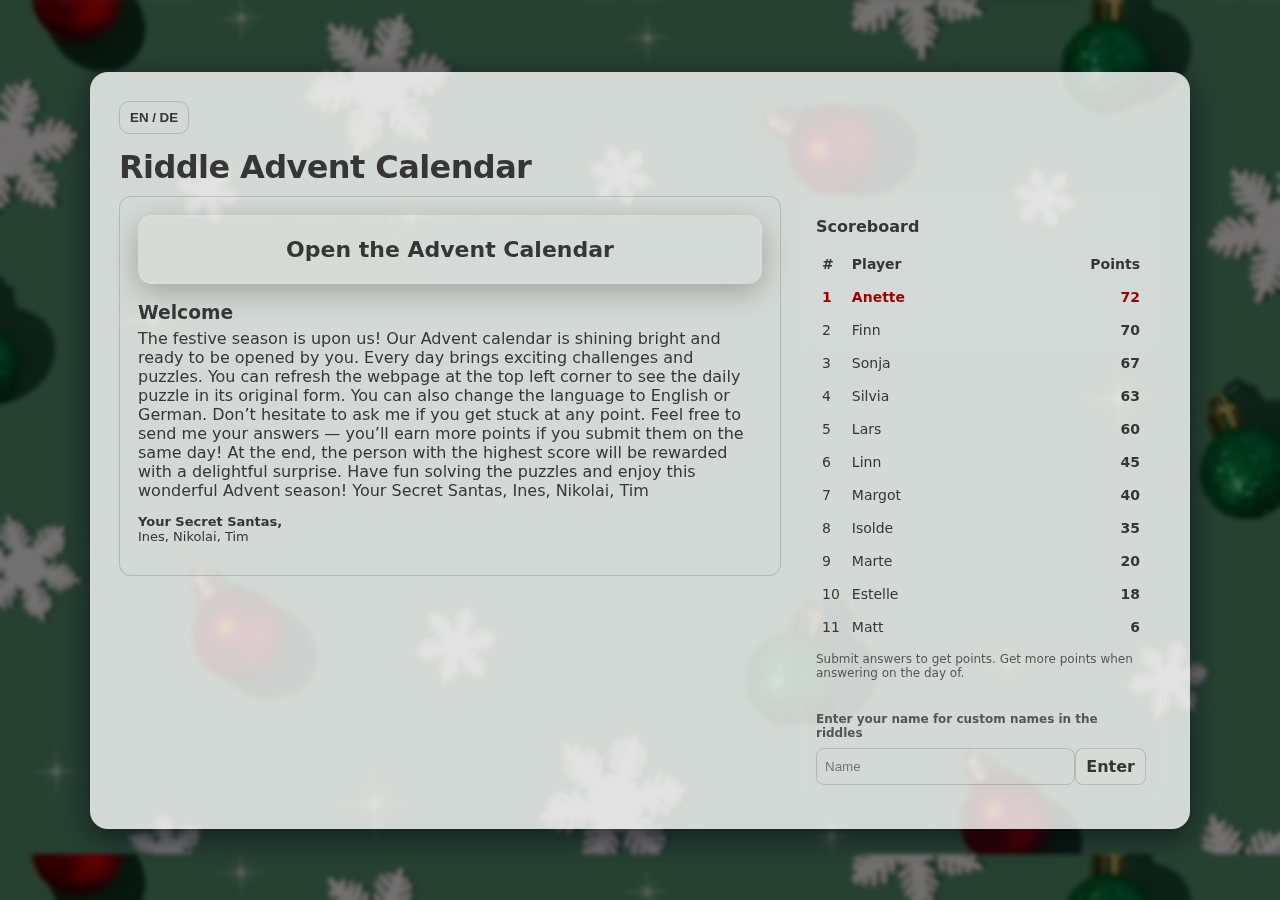
<file: index.html>
<!doctype html>
<html lang="en">

<head>
  <meta charset="utf-8" />
  <meta name="viewport" content="width=device-width,initial-scale=1" />
  <title>Riddle Advent Calendar — Front Page</title>
  <style>
    :root {
      --bg1: #0f1724;
      --bg2: #1b2a4a;
      --accent: #9e0000;
      --accent-2: #ff6b6b;
      --card: #ffffffcc;
      --glass: rgba(255, 255, 255, 0.06);
      --border: rgba(82, 82, 82, 0.24);
      --text: #363636;
      --shadow: 0 8px 30px rgba(2, 6, 23, 0.6);
      --font-sans: system-ui, -apple-system, "Segoe UI", Roboto, "Helvetica Neue", Arial;
    }

    /* Page layout */
    * {
      box-sizing: border-box
    }

    html,
    body {
      height: 100%
    }

    body {
      position: relative;
      margin: 0;
      font-family: var(--font-sans);
      background-image: url('./images/frontPageBackground.jpg');
      backdrop-filter: blur(2px);
      background-size: 100% auto;
      color: var(--text);
      -webkit-font-smoothing: antialiased;
      -moz-osx-font-smoothing: grayscale;
      display: flex;
      align-items: center;
      justify-content: center;
      padding: 32px;
    }

    body::before {
      content: "";
      position: fixed;
      inset: 0;
      background: rgba(0, 0, 0, 0.55);
      z-index: -1;
      pointer-events: none;
    }

    /* Center card */
    .card {
      width: 100%;
      max-width: 1100px;
      background-color: rgba(255, 255, 255, 0.8);
      border-radius: 18px;
      padding: 28px;
      box-shadow: var(--shadow);
      position: relative;
      overflow: hidden;
      border: 1px solid rgba(255, 255, 255, 0.04);

    }

    .header {
      display: flex;
      gap: 16px;
      align-items: center;
      justify-content: space-between;
      position: relative;
      z-index: 2;
    }

    .left-controls {
      display: flex;
      gap: 12px;
      align-items: center;
    }

    .lang-toggle {
      background: transparent;
      color: var(--text);
      border: 1px solid var(--border);
      padding: 8px 10px;
      border-radius: 10px;
      cursor: pointer;
      font-weight: 600;
    }

    .title {
      margin-top: 14px;
      margin-bottom: 10px;
      z-index: 2;
    }

    h1 {
      margin: 0;
      font-size: clamp(20px, 3.8vw, 32px);
      letter-spacing: -0.6px;
      color: var(--text);
    }

    p.lead {
      margin: 8px 0 18px 0;
      color: #f3f6ff;
      opacity: 0.92;
      line-height: 1.45;
      max-width: 72ch;
    }

    .main-grid {
      display: grid;
      grid-template-columns: 1fr 360px;
      gap: 20px;
      align-items: start;
    }

    /* big button */
    .big-action {
      display: flex;
      align-items: center;
      justify-content: center;
      gap: 16px;
      font-weight: 800;
      font-size: clamp(18px, 2.6vw, 22px);
      padding: 20px;
      border-radius: 14px;
      background: linear-gradient(90deg, rgba(255, 255, 255, 0.06), rgba(255, 255, 255, 0.02));
      border: 2px solid rgba(255, 255, 255, 0.06);
      box-shadow: 0 8px 30px rgba(0, 0, 0, 0.25);
      color: var(--text);
      text-decoration: none;
      transition: transform .14s ease, box-shadow .14s ease;
    }

    .big-action:hover {
      transform: translateY(-2px);
      box-shadow: 0 20px 50px rgba(0, 0, 0, 0.35);
    }

    .big-action .btn-inner {
      display: flex;
      gap: 12px;
      align-items: center;
    }

    /* left column content */
    .story {
      padding: 18px;
      border-radius: 12px;
      background: linear-gradient(180deg, rgba(255, 255, 255, 0.02), rgba(255, 255, 255, 0.01));
      border: 1px solid var(--border);
    }

    .credits {
      margin-top: 14px;
      font-size: 13px;
      color: var(--text);
    }

    /* scoreboard on right */
    .scoreboard {
      background: linear-gradient(180deg, rgba(255, 255, 255, 0.02), rgba(255, 255, 255, 0.01));
      border-radius: 12px;
      padding: 14px;
      border: 1px solid rgba(255, 255, 255, 0.03);
    }

    .scoreboard h3 {
      margin: 6px 0 12px 0;
      font-size: 16px;
      color: var(--text);
    }

    table.scores {
      width: 100%;
      border-collapse: collapse;
      font-size: 14px;
    }

    table.scores th,
    table.scores td {
      text-align: left;
      padding: 8px 6px;
      border-bottom: 1px dashed rgba(255, 255, 255, 0.03);
      color: var(--text);
    }

    table.scores tbody tr:first-child td {
      font-weight: 700;
      color: var(--accent)
    }

    .controls {
      margin-top: 12px;
      display: flex;
      gap: 8px;
      flex-direction: column;
    }

    input[type="text"],
    input[type="number"] {
      padding: 8px;
      border-radius: 8px;
      border: 1px solid var(--border);
      background: transparent;
      color: var(--text);
      outline: none;
      width: 100%;
    }

    .form-row {
      display: flex;
      gap: 8px;
      margin-top: 8px;
    }

    .small-btn {
      background: var(--glass);
      padding: 8px 10px;
      border-radius: 8px;
      border: 1px solid var(--border);
      color: var(--text);
      cursor: pointer;
      font-weight: 700;
    }

    .small-btn.conf {
      background: rgba(122, 255, 107, 0.15);
      color: #b6ffb3;
      border-color: rgba(122, 255, 107, 0.3)
    }

    /* responsive */
    @media (max-width:920px) {
      .main-grid {
        grid-template-columns: 1fr;
      }

      .scoreboard {
        order: 2;
        margin-top: 10px;
      }

      .big-action {
        width: 100%;
        justify-content: center
      }
    }
  </style>
</head>

<body>
  <div class="card">
    <div class="header">
      <div class="left-controls">
        <button class="lang-toggle" id="langToggle" title="Switch language / Sprache wechseln">EN /
          DE</button>
      </div>
    </div>

    <div class="title" style="z-index:1000">
      <h1 id="pageTitle">Riddle Advent Calendar</h1>
    </div>

    <div class="main-grid">
      <section class="story">
        <a class="big-action" id="openCalendar" href="julekalender.html" role="button">
          Open the Advent Calendar
        </a>

        <div style="margin-top:18px;">
          <h3 id="whoTitle" style="margin:0 0 6px 0;">Welcome</h3>
          <div id="storyText">
            <!-- bilingual copy inserted by JS -->
          </div>

          <p class="credits" style="margin-top:14px">
            <strong data-i18n="greeting">Eure Wichtel / Your Secret Santas</strong><br />
            Ines, Nikolai, Tim
          </p>
        </div>
      </section>

      <div class="scoreboard">
        <h3 id="scoreTitle">Scoreboard</h3>

        <table class="scores">
          <thead>
            <tr>
              <th>#</th>
              <th>Player</th>
              <th style="text-align:right">Points</th>
            </tr>
          </thead>
          <tbody id="scoreBody">
          </tbody>
        </table>
        <p id="scoreDesc" style="margin-top:8px; font-size:12px; opacity:0.8">
          Submit answers to get points. Get more points when answering on the day of.
        </p>

        <div class="controls" style="margin-top:32px;">
          <label style="font-size:12px;opacity:0.8;font-weight:700;">Enter your name for custom names in the
            riddles</label>
          <div style="display: flex; width: 100%;">
            <input type="text" id="playerName" placeholder="Name" />
            <div class="small-btn" id="nameEnter">Enter</div>

          </div>
        </div>


      </div>
    </div>

  </div>
  <script src="./scores.js"></script>
  <script>
    // bilingual texts (exact texts from user)
    const texts = {
      DE: {
        title: "Rätsel Adventskalender",
        intro: `Es ist wieder soweit – die Weihnachtszeit steht vor der Tür! Unser Adventskalender erstrahlt in voller Pracht und wartet darauf, von euch geöffnet zu werden.
Jeden Tag erwarten euch spannende Aufgaben und Rätsel. Oben links könnt ihr die Webseite neu laden, um das Tagesrätsel in seiner originalen Form zu sehen. Du kannst den Adventskalender auch in Englisch haben.
Habt keine Scheu, mich zu fragen, falls ihr einmal nicht weiterkommt. Schickt mir eure Antworten gerne zu – wer die Aufgaben am selben Tag einsendet, erhält sogar mehr Punkte!
Am Ende wird die Person mit den meisten Punkten mit einer freudigen Überraschung belohnt. Viel Spaß beim Rätseln und eine wundervolle Adventszeit!

Eure Wichtel Ines, Nikolai, Tim`,
        openBtn: "Adventskalender öffnen",
        reload: "Neu laden",
        greeting: "Eure Wichtel"
      },
      EN: {
        title: "Riddle Advent Calendar",
        intro: `The festive season is upon us! Our Advent calendar is shining bright and ready to be opened by you.
Every day brings exciting challenges and puzzles. You can refresh the webpage at the top left corner to see the daily puzzle in its original form. You can also change the language to English or German.
Don’t hesitate to ask me if you get stuck at any point. Feel free to send me your answers — you’ll earn more points if you submit them on the same day!
At the end, the person with the highest score will be rewarded with a delightful surprise. Have fun solving the puzzles and enjoy this wonderful Advent season!

Your Secret Santas, Ines, Nikolai, Tim`,
        openBtn: "Open the Advent Calendar",
        reload: "Reload",
        greeting: "Your Secret Santas"
      }
    };

    // initial language
    let currentlang = localStorage.getItem('kalanderlangstatus') ?? 'EN'
    localStorage.setItem('kalanderlangstatus', currentlang)

    const toggleLang = () => {
      if (currentlang == "EN") {
        currentlang = "DE"
      } else {
        currentlang = "EN"
      }
      localStorage.setItem('kalanderlangstatus', currentlang)
    }

    const pageTitle = document.getElementById('pageTitle');
    const openCalendar = document.getElementById('openCalendar');
    const langToggle = document.getElementById('langToggle');
    const storyText = document.getElementById('storyText');
    const greetingEl = document.querySelector('[data-i18n="greeting"]');



    const applyLang = () => {
      const t = texts[currentlang];
      pageTitle.textContent = t.title;
      openCalendar.textContent = t.openBtn;
      greetingEl.textContent = t.greeting + ',';
      storyText.textContent = t.intro;
    }
    applyLang();

    langToggle.addEventListener('click', () => {
      toggleLang();
      applyLang();
    });


    const scoreKey = 'advent_scoreboard_v1';

    const renderScores = () => {
      const list = scores;
      list.sort((a, b) => b.points - a.points);
      const tbody = document.getElementById('scoreBody');
      tbody.innerHTML = '';
      if (list.length === 0) {
        tbody.innerHTML = '<tr><td colspan="3" style="opacity:0.75">No scores yet</td></tr>';
        return;
      }
      list.forEach((row, i) => {
        const tr = document.createElement('tr');
        tr.innerHTML = `<td style="width:28px">${i + 1}</td>
                      <td>${row.name}</td>
                      <td style="text-align:right; font-weight:700">${row.points}</td>`;
        tbody.appendChild(tr);
      });
    }

    renderScores();

    openCalendar.addEventListener('keydown', (e) => {
      if (e.key === 'Enter' || e.key === ' ') { openCalendar.click(); e.preventDefault(); }
    });

    
    const nameInput = document.getElementById('playerName')
    const enterDiv = document.getElementById('nameEnter')
    const collectName = () => {
      if (nameInput.value) {
        localStorage.setItem('playerName', nameInput.value);
      }
    }

    enterDiv.addEventListener('click', collectName)
  </script>
</body>

</html>
</file>
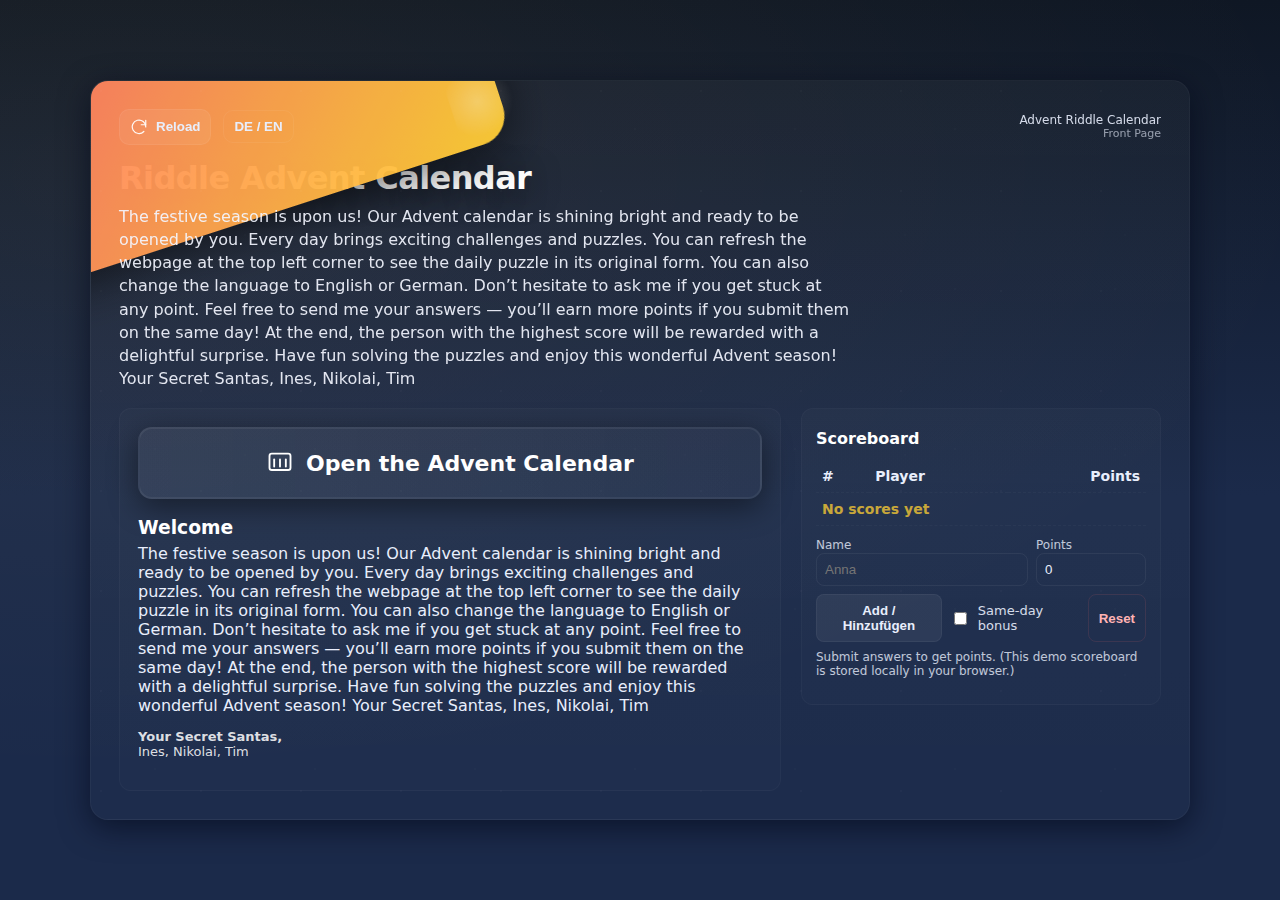
<file: Frontpage.html>
<!doctype html>
<html lang="en">
<head>
<meta charset="utf-8" />
<meta name="viewport" content="width=device-width,initial-scale=1" />
<title>Riddle Advent Calendar — Front Page</title>
<style>
  :root{
    --bg1:#0f1724;
    --bg2:#1b2a4a;
    --accent:#ffcf33;
    --accent-2:#ff6b6b;
    --card:#ffffffcc;
    --glass: rgba(255,255,255,0.06);
    --glass-2: rgba(255,255,255,0.04);
    --muted: #e8eefc;
    --shadow: 0 8px 30px rgba(2,6,23,0.6);
    --font-sans: system-ui, -apple-system, "Segoe UI", Roboto, "Helvetica Neue", Arial;
  }

  /* Page layout */
  *{box-sizing:border-box}
  html,body{height:100%}
  body{
    margin:0;
    font-family:var(--font-sans);
    background: radial-gradient(1200px 600px at 10% 20%, rgba(255,223,120,0.06), transparent),
                linear-gradient(180deg,var(--bg1), var(--bg2) 55%);
    color:var(--muted);
    -webkit-font-smoothing:antialiased;
    -moz-osx-font-smoothing:grayscale;
    display:flex;
    align-items:center;
    justify-content:center;
    padding:32px;
  }

  /* Center card */
  .card{
    width:100%;
    max-width:1100px;
    background: linear-gradient(180deg, rgba(255,255,255,0.03), rgba(255,255,255,0.01));
    border-radius:18px;
    padding:28px;
    box-shadow:var(--shadow);
    position:relative;
    overflow:hidden;
    border:1px solid rgba(255,255,255,0.04);
  }

  /* festive ribbon */
  .ribbon{
    position:absolute;
    left:-120px;
    top:-80px;
    width:520px;
    height:220px;
    background: linear-gradient(135deg,var(--accent-2), var(--accent));
    transform:rotate(-18deg);
    border-radius:30px;
    filter:drop-shadow(0 8px 24px rgba(0,0,0,0.6));
    opacity:0.95;
  }
  .ribbon::after{
    content:"";
    position:absolute;
    right:-40px;
    bottom:-20px;
    width:90px;height:90px;
    background:radial-gradient(circle at 30% 30%, rgba(255,255,255,0.25), transparent 40%);
    border-radius:12px;
  }

  .header{
    display:flex;
    gap:16px;
    align-items:center;
    justify-content:space-between;
    position:relative;
    z-index:2;
  }

  .left-controls{
    display:flex;
    gap:12px;
    align-items:center;
  }

  .reload-btn{
    background:var(--glass);
    border:1px solid rgba(255,255,255,0.06);
    color:var(--muted);
    padding:8px 10px;
    border-radius:10px;
    cursor:pointer;
    display:inline-flex;
    gap:8px;
    align-items:center;
    font-weight:600;
  }
  .reload-btn svg{width:18px;height:18px; display:block; opacity:0.95}

  .lang-toggle{
    background:transparent;
    color:var(--muted);
    border:1px solid rgba(255,255,255,0.06);
    padding:8px 10px;
    border-radius:10px;
    cursor:pointer;
    font-weight:600;
  }

  .title{
    margin-top:14px;
    margin-bottom:10px;
    z-index:2;
  }
  h1{
    margin:0;
    font-size: clamp(20px, 3.8vw, 32px);
    letter-spacing: -0.6px;
    color: white;
    text-shadow: 0 6px 30px rgba(0,0,0,0.6);
  }
  p.lead{
    margin:8px 0 18px 0;
    color: #f3f6ff;
    opacity:0.92;
    line-height:1.45;
    max-width:72ch;
  }

  .main-grid{
    display:grid;
    grid-template-columns: 1fr 360px;
    gap:20px;
    align-items:start;
  }

  /* big button */
  .big-action{
    display:flex;
    align-items:center;
    justify-content:center;
    gap:16px;
    font-weight:800;
    font-size: clamp(18px, 2.6vw, 22px);
    padding:20px;
    border-radius:14px;
    background:linear-gradient(90deg, rgba(255,255,255,0.06), rgba(255,255,255,0.02));
    border: 2px solid rgba(255,255,255,0.06);
    box-shadow: 0 8px 30px rgba(0,0,0,0.45);
    color:white;
    text-decoration:none;
    transition: transform .14s ease, box-shadow .14s ease;
  }
  .big-action:hover{ transform: translateY(-6px); box-shadow:0 20px 50px rgba(0,0,0,0.55); }

  .big-action .btn-inner{
    display:flex; gap:12px; align-items:center;
  }

  /* left column content */
  .story{
    padding:18px;
    border-radius:12px;
    background: linear-gradient(180deg, rgba(255,255,255,0.02), rgba(255,255,255,0.01));
    border:1px solid rgba(255,255,255,0.03);
  }

  .credits{
    margin-top:14px;
    font-size:13px;
    color:rgba(255,255,255,0.86);
  }

  /* scoreboard on right */
  .scoreboard{
    background: linear-gradient(180deg, rgba(255,255,255,0.02), rgba(255,255,255,0.01));
    border-radius:12px;
    padding:14px;
    border:1px solid rgba(255,255,255,0.03);
  }
  .scoreboard h3{ margin:6px 0 12px 0; font-size:16px; color:white }
  table.scores{
    width:100%;
    border-collapse:collapse;
    font-size:14px;
  }
  table.scores th, table.scores td{
    text-align:left;
    padding:8px 6px;
    border-bottom:1px dashed rgba(255,255,255,0.03);
    color:var(--muted);
  }
  table.scores tbody tr:first-child td{ font-weight:700; color:var(--accent) }
  .controls{
    margin-top:12px;
    display:flex;
    gap:8px;
    align-items:center;
  }
  input[type="text"], input[type="number"]{
    padding:8px;
    border-radius:8px;
    border:1px solid rgba(255,255,255,0.06);
    background:transparent;
    color:var(--muted);
    outline:none;
    width:100%;
  }
  .form-row{
    display:flex;
    gap:8px;
    margin-top:8px;
  }
  .small-btn{
    background:var(--glass);
    padding:8px 10px;
    border-radius:8px;
    border:1px solid rgba(255,255,255,0.05);
    color:var(--muted);
    cursor:pointer;
    font-weight:700;
  }
  .small-btn.warn{ background:transparent; color:#ffb3b3; border-color:rgba(255,107,107,0.12) }

  /* snow (decorative) */
  .snow{
    pointer-events:none;
    position:absolute;
    inset:0;
    z-index:0;
    background-image: radial-gradient(circle at 10% 10%, rgba(255,255,255,0.03) 0 1px, transparent 1px),
                      radial-gradient(circle at 40% 30%, rgba(255,255,255,0.02) 0 1px, transparent 1px),
                      radial-gradient(circle at 70% 70%, rgba(255,255,255,0.015) 0 1px, transparent 1px);
    background-size: 100px 100px, 160px 160px, 220px 220px;
    opacity:0.8;
    transform: translateZ(0);
  }

  /* responsive */
  @media (max-width:920px){
    .main-grid{ grid-template-columns:1fr; }
    .scoreboard{ order:2; margin-top:10px; }
    .big-action{ width:100%; justify-content:center }
  }
</style>
</head>
<body>
  <div class="card" role="main" aria-labelledby="pageTitle">
    <div class="ribbon" aria-hidden="true"></div>

    <div class="header">
      <div class="left-controls">
        <button class="reload-btn" id="reloadBtn" title="Reload / Seite neu laden / Aktualisieren">
          <svg viewBox="0 0 24 24" fill="none" aria-hidden="true">
            <path d="M21 12a9 9 0 1 0-2.54 6.01" stroke="white" stroke-width="1.6" stroke-linecap="round" stroke-linejoin="round"/>
            <path d="M21 3v6h-6" stroke="white" stroke-width="1.6" stroke-linecap="round" stroke-linejoin="round"/>
          </svg>
          <span data-i18n="reload">Reload</span>
        </button>
        <button class="lang-toggle" id="langToggle" aria-pressed="false" title="Switch language / Sprache wechseln">DE / EN</button>
      </div>

      <div style="text-align:right; z-index:2;">
        <div style="font-size:12px; opacity:0.9">Advent Riddle Calendar</div>
        <div style="font-size:11px; opacity:0.6">Front Page</div>
      </div>
    </div>

    <div class="title" style="z-index:2">
      <h1 id="pageTitle">Riddle Advent Calendar</h1>
      <p class="lead" id="introText">
        The festive season is upon us! Our Advent calendar is shining bright and ready to be opened by you.
        Every day brings exciting challenges and puzzles. You can refresh the webpage at the top left corner to see the daily puzzle in its original form.
        You can also change the language to English or German.
        Don’t hesitate to ask me if you get stuck at any point. Feel free to send me your answers — you’ll earn more points if you submit them on the same day!
        At the end, the person with the highest score will be rewarded with a delightful surprise. Have fun solving the puzzles and enjoy this wonderful Advent season!
        Your Secret Santas, Ines, Nikolai, Tim
      </p>
    </div>

    <div class="main-grid" role="region" aria-label="Main content">
      <section class="story" aria-labelledby="whoTitle">
        <a class="big-action" id="openCalendar" href="calendar.html" role="button" aria-label="Open Advent Calendar">
          <span class="btn-inner">
            <svg width="28" height="28" viewBox="0 0 24 24" fill="none" aria-hidden="true">
              <rect x="3" y="4" width="18" height="14" rx="2" stroke="white" stroke-width="1.6" />
              <path d="M7 9v6" stroke="white" stroke-width="1.6" stroke-linecap="round"/>
              <path d="M12 9v6" stroke="white" stroke-width="1.6" stroke-linecap="round"/>
              <path d="M17 9v6" stroke="white" stroke-width="1.6" stroke-linecap="round"/>
            </svg>
            Open the Advent Calendar
          </span>
        </a>

        <div style="margin-top:18px;">
          <h3 id="whoTitle" style="margin:0 0 6px 0; color:#fff">Welcome</h3>
          <div id="storyText">
            <!-- bilingual copy inserted by JS -->
          </div>

          <p class="credits" style="margin-top:14px">
            <strong data-i18n="greeting">Eure Wichtel / Your Secret Santas</strong><br />
            Ines, Nikolai, Tim
          </p>
        </div>
      </section>

      <aside class="scoreboard" aria-labelledby="scoreTitle">
        <h3 id="scoreTitle">Scoreboard</h3>

        <table class="scores" aria-describedby="scoreDesc">
          <thead>
            <tr><th>#</th><th>Player</th><th style="text-align:right">Points</th></tr>
          </thead>
          <tbody id="scoreBody">
            <!-- rows populated by JS -->
          </tbody>
        </table>

        <div class="controls" style="margin-top:8px;">
          <div style="flex:1">
            <label style="font-size:12px;opacity:0.8">Name</label>
            <input type="text" id="playerName" placeholder="Anna" aria-label="Player name" />
          </div>
          <div style="width:110px">
            <label style="font-size:12px;opacity:0.8">Points</label>
            <input type="number" id="playerPoints" value="0" min="0" aria-label="Points" />
          </div>
        </div>

        <div class="form-row">
          <button class="small-btn" id="addScoreBtn">Add / Hinzufügen</button>
          <label style="display:inline-flex; gap:8px; align-items:center; font-size:13px;">
            <input type="checkbox" id="sameDayBonus" aria-label="Same day bonus" /> <span style="opacity:0.9">Same-day bonus</span>
          </label>
          <button class="small-btn warn" id="resetBtn" title="Reset scoreboard">Reset</button>
        </div>

        <p id="scoreDesc" style="margin-top:8px; font-size:12px; opacity:0.8">
          Submit answers to get points. (This demo scoreboard is stored locally in your browser.)
        </p>
      </aside>
    </div>

    <div class="snow" aria-hidden="true"></div>
  </div>

<script>
  // bilingual texts (exact texts from user)
  const texts = {
    de: {
      title: "Rätsel Adventskalender",
      intro: `Es ist wieder soweit – die Weihnachtszeit steht vor der Tür! Unser Adventskalender erstrahlt in voller Pracht und wartet darauf, von euch geöffnet zu werden.
Jeden Tag erwarten euch spannende Aufgaben und Rätsel. Oben links könnt ihr die Webseite neu laden, um das Tagesrätsel in seiner originalen Form zu sehen. Du kannst den Adventskalender auch in Englisch haben.
Habt keine Scheu, mich zu fragen, falls ihr einmal nicht weiterkommt. Schickt mir eure Antworten gerne zu – wer die Aufgaben am selben Tag einsendet, erhält sogar mehr Punkte!
Am Ende wird die Person mit den meisten Punkten mit einer freudigen Überraschung belohnt. Viel Spaß beim Rätseln und eine wundervolle Adventszeit!

Eure Wichtel Ines, Nikolai, Tim`,
      openBtn: "Adventskalender öffnen",
      reload: "Neu laden",
      greeting: "Eure Wichtel"
    },
    en: {
      title: "Riddle Advent Calendar",
      intro: `The festive season is upon us! Our Advent calendar is shining bright and ready to be opened by you.
Every day brings exciting challenges and puzzles. You can refresh the webpage at the top left corner to see the daily puzzle in its original form. You can also change the language to English or German.
Don’t hesitate to ask me if you get stuck at any point. Feel free to send me your answers — you’ll earn more points if you submit them on the same day!
At the end, the person with the highest score will be rewarded with a delightful surprise. Have fun solving the puzzles and enjoy this wonderful Advent season!

Your Secret Santas, Ines, Nikolai, Tim`,
      openBtn: "Open the Advent Calendar",
      reload: "Reload",
      greeting: "Your Secret Santas"
    }
  };

  // initial language
  let lang = localStorage.getItem('advent_lang') || 'en';
  const pageTitle = document.getElementById('pageTitle');
  const introText = document.getElementById('introText');
  const openCalendar = document.getElementById('openCalendar');
  const langToggle = document.getElementById('langToggle');
  const reloadBtn = document.getElementById('reloadBtn');
  const storyText = document.getElementById('storyText');
  const greetingEl = document.querySelector('[data-i18n="greeting"]');

  function applyLang(){
    const t = texts[lang];
    pageTitle.textContent = t.title;
    introText.textContent = t.intro;
    openCalendar.innerHTML = `<span class="btn-inner"><svg width="28" height="28" viewBox="0 0 24 24" fill="none" aria-hidden="true"><rect x="3" y="4" width="18" height="14" rx="2" stroke="white" stroke-width="1.6" /><path d="M7 9v6" stroke="white" stroke-width="1.6" stroke-linecap="round"/><path d="M12 9v6" stroke="white" stroke-width="1.6" stroke-linecap="round"/><path d="M17 9v6" stroke="white" stroke-width="1.6" stroke-linecap="round"/></svg> ${t.openBtn}</span>`;
    reloadBtn.querySelector('span').textContent = t.reload;
    greetingEl.textContent = t.greeting + ',';
    langToggle.setAttribute('aria-pressed', lang === 'de' ? 'true' : 'false');
    // story area gets same as intro for convenience
    storyText.textContent = t.intro;
    localStorage.setItem('advent_lang', lang);
  }
  applyLang();

  langToggle.addEventListener('click', () => {
    lang = (lang === 'en') ? 'de' : 'en';
    applyLang();
  });

  reloadBtn.addEventListener('click', () => {
    // reload the page (user asked for this behavior in the text)
    location.reload();
  });

  // Scoreboard data + UI
  const scoreKey = 'advent_scoreboard_v1';
  function loadScores(){
    try{
      const raw = localStorage.getItem(scoreKey);
      return raw ? JSON.parse(raw) : [];
    }catch(e){
      return [];
    }
  }
  function saveScores(list){
    localStorage.setItem(scoreKey, JSON.stringify(list));
  }

  function renderScores(){
    const list = loadScores();
    // sort descending by points
    list.sort((a,b) => b.points - a.points);
    const tbody = document.getElementById('scoreBody');
    tbody.innerHTML = '';
    if(list.length === 0){
      tbody.innerHTML = '<tr><td colspan="3" style="opacity:0.75">No scores yet</td></tr>';
      return;
    }
    list.forEach((row,i) => {
      const tr = document.createElement('tr');
      tr.innerHTML = `<td style="width:28px">${i+1}</td>
                      <td>${escapeHtml(row.name)}</td>
                      <td style="text-align:right; font-weight:700">${row.points}</td>`;
      tbody.appendChild(tr);
    });
  }

  // small helper to avoid naive injection
  function escapeHtml(s){ return String(s).replace(/[&<>"']/g, function(m){ return {'&':'&amp;','<':'&lt;','>':'&gt;','"':'&quot;',"'":'&#39;'}[m]; }); }

  document.getElementById('addScoreBtn').addEventListener('click', () => {
    const name = document.getElementById('playerName').value.trim();
    let points = Number(document.getElementById('playerPoints').value) || 0;
    const sameDay = document.getElementById('sameDayBonus').checked;
    if(!name){
      alert(lang === 'de' ? 'Bitte Name eingeben.' : 'Please enter a name.');
      return;
    }
    if(sameDay){
      // same-day bonus: add 2 points (you may change this number)
      points += 2;
    }
    const list = loadScores();
    // if player exists, add to their points, else create
    const idx = list.findIndex(r => r.name.toLowerCase() === name.toLowerCase());
    if(idx >= 0){
      list[idx].points = Number(list[idx].points) + points;
    }else{
      list.push({ name: name, points: Number(points) });
    }
    saveScores(list);
    renderScores();
    // clear inputs partially
    document.getElementById('playerName').value = '';
    document.getElementById('playerPoints').value = '0';
    document.getElementById('sameDayBonus').checked = false;
  });

  document.getElementById('resetBtn').addEventListener('click', () => {
    if(confirm(lang === 'de' ? 'Scoreboard wirklich zurücksetzen?' : 'Really reset the scoreboard?')){
      localStorage.removeItem(scoreKey);
      renderScores();
    }
  });

  // init
  renderScores();

  // Accessibility: open calendar with Enter on big-action
  openCalendar.addEventListener('keydown', (e) => {
    if(e.key === 'Enter' || e.key === ' '){ openCalendar.click(); e.preventDefault(); }
  });

  // optional: link to real calendar page is calendar.html — update href if needed
</script>
</body>
</html>
</file>
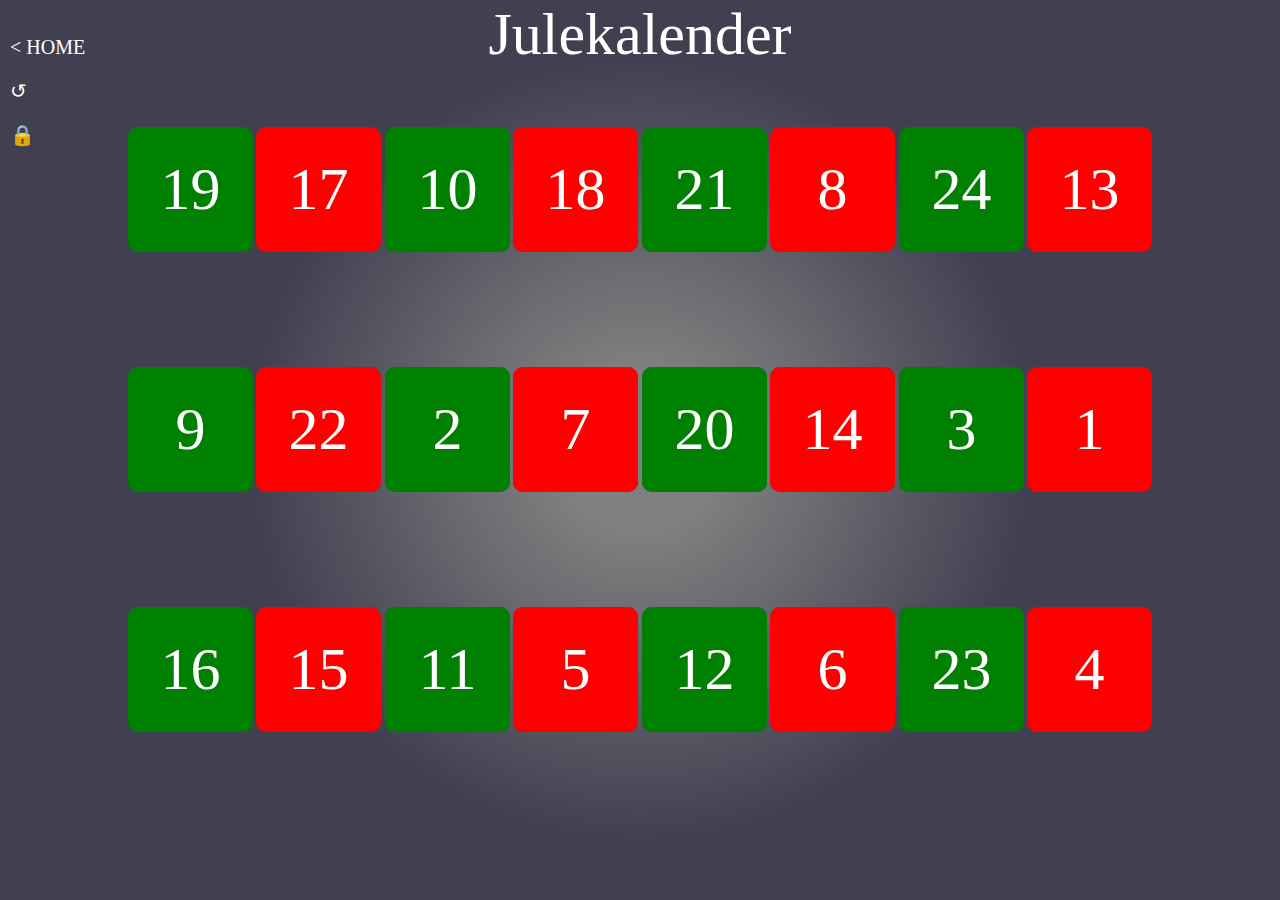
<file: julekalender.html>
<!DOCTYPE html>
<html lang="en">
<head>
    <meta charset="UTF-8">
    <meta http-equiv="X-UA-Compatible" content="IE=edge">
    <meta name="viewport" content="width=device-width, initial-scale=1.0">
    <link rel="stylesheet" href="./modal.css">
    <link rel="stylesheet" href="./julekalander.css">
    <link rel="stylesheet" href="./riddles.css">

    <script src="./julekalender.js"></script>
    
    <title>Julekalender</title>
</head>
<body onload="startup()"> 
    <script src="./utils.js"></script>
    <!-- <script src="./riddlesCode.js"></script> -->
    <script src="./InesRiddles.js"></script>
    
    <div id="mainTitle">Julekalender</div>
    <div class="settings-cont">
        <a href="./index.html">< HOME</a>
        <div id="clear" onclick="clearAdvents()">↺</div>
        <div id="unlock" onclick="unlock()"></div>
        <!-- <div id="lang" onclick="toggleLang()">EN/DE</div> -->
    </div>
    <div id="calender"></div>
    
</body>
</html>
</file>
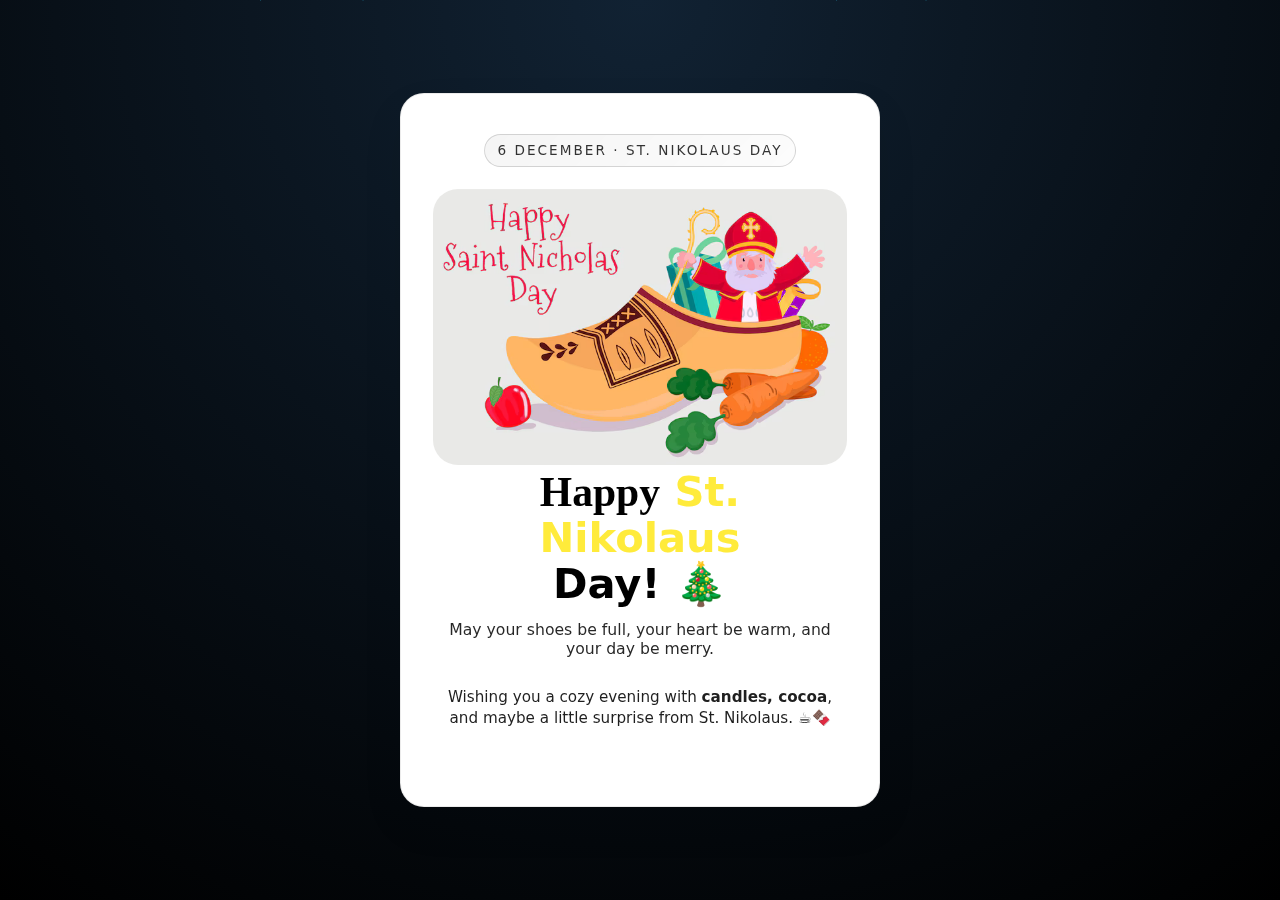
<file: st-nikolaus.html>
<!DOCTYPE html>
<html lang="en">
<head>
  <meta charset="UTF-8" />
  <title>Happy St. Nikolaus Day</title>
  <meta name="viewport" content="width=device-width, initial-scale=1.0" />
  <style>
    :root {
      --gold: #ffeb3b;
    }

    * {
      box-sizing: border-box;
      margin: 0;
      padding: 0;
    }

    body {
      min-height: 100vh;
      font-family: system-ui, -apple-system, BlinkMacSystemFont, "Segoe UI",
        Roboto, sans-serif;
      display: flex;
      align-items: center;
      justify-content: center;
      text-align: center;
      background: radial-gradient(circle at top, #123, #000);
      color: #fefefe;
      overflow: hidden;
    }

    .scene {
      position: relative;
      padding: 2.5rem 2rem 3rem;
      max-width: 480px;
      width: 90%;
      background: #ffffff;
      border-radius: 24px;
      border: 1px solid rgba(0, 0, 0, 0.08);
      box-shadow:
        0 18px 40px rgba(0, 0, 0, 0.08),
        0 0 0 1px rgba(0, 0, 0, 0.02);
      backdrop-filter: blur(14px);
    }

    .badge {
      display: inline-flex;
      align-items: center;
      gap: 0.4rem;
      font-size: 0.85rem;
      text-transform: uppercase;
      letter-spacing: 0.15em;
      color: rgba(0, 0, 0, 0.8);
      padding: 0.45rem 0.8rem;
      border-radius: 999px;
      border: 1px solid rgba(0, 0, 0, 0.15);
      background: linear-gradient(
        135deg,
        rgba(0, 0, 0, 0.04),
        rgba(0, 0, 0, 0.01)
      );
      margin-bottom: 1.4rem;
    }

    h1 {
      font-size: clamp(2rem, 4vw, 2.6rem);
      margin-bottom: 0.8rem;
      line-height: 1.1;
      text-shadow: none;
      color: #000000;
    }

    h1 span.red {
      color: var(--gold);
    }

    h1 span.script {
      font-family: "Segoe Script", "Snell Roundhand", "Brush Script MT", cursive;
      font-weight: 600;
    }

    .subtitle {
      font-size: 0.98rem;
      color: rgba(0, 0, 0, 0.85);
      margin-bottom: 1.8rem;
    }

    .subtitle span {
      white-space: nowrap;
    }

    .hero {
      width: 100%;
      border-radius: 25px;
    }

    .message {
      font-size: 0.95rem;
      color: rgba(0, 0, 0, 0.88);
      margin-bottom: 1.8rem;
      line-height: 1.4;
    }

    .message span.em {
      font-weight: 600;
    }

    /* Snowflakes */
    .snowflake {
      position: fixed;
      top: -10px;
      font-size: 0.7rem;
      color: #35d0ff;
      opacity: 0.9;
      pointer-events: none;
      animation-name: fall;
      animation-timing-function: linear;
      animation-iteration-count: infinite;
      z-index: 999;
    }

    @keyframes fall {
      to {
        transform: translateY(110vh);
        opacity: 0.5;
      }
    }
  </style>
</head>
<body>
<div class="snowflake" style="left: 5%; animation-duration: 8s; animation-delay: 0s;">❄</div>
<div class="snowflake" style="left: 20%; animation-duration: 11s; animation-delay: 1s;">✼</div>
<div class="snowflake" style="left: 35%; animation-duration: 9s; animation-delay: 0.5s;">❅</div>
<div class="snowflake" style="left: 50%; animation-duration: 12s; animation-delay: 1.5s;">❄</div>
<div class="snowflake" style="left: 65%; animation-duration: 10s; animation-delay: 0.2s;">✼</div>
<div class="snowflake" style="left: 80%; animation-duration: 13s; animation-delay: 2s;">❅</div>
<div class="snowflake" style="left: 90%; animation-duration: 9s; animation-delay: 1.2s;">❄</div>

<div class="snowflake" style="left: 12%; animation-duration: 9s; animation-delay: 0.7s;">❄</div>
<div class="snowflake" style="left: 28%; animation-duration: 10s; animation-delay: 1.3s;">✼</div>
<div class="snowflake" style="left: 42%; animation-duration: 11s; animation-delay: 0.3s;">❅</div>
<div class="snowflake" style="left: 58%; animation-duration: 8s; animation-delay: 1.8s;">❄</div>
<div class="snowflake" style="left: 72%; animation-duration: 12s; animation-delay: 0.9s;">✼</div>
<div class="snowflake" style="left: 86%; animation-duration: 10s; animation-delay: 2.1s;">❅</div>
<div class="snowflake" style="left: 95%; animation-duration: 13s; animation-delay: 0.4s;">❄</div>

  <main class="scene">
    <div class="badge">
      <span>6 December · St. Nikolaus Day</span>
    </div>

    <img class="hero" src="./images/nikolausRiddle/hero.png" alt="St. Nikolaus illustration" />

    <h1>
      <span class="script">Happy</span> <span class="red">St. Nikolaus</span><br />
      Day! 🎄
    </h1>

    <p class="subtitle">
      May your <span>shoes be full</span>, your <span>heart be warm</span>, and your
      <span>day be merry</span>.
    </p>

    <p class="message">
      Wishing you a cozy evening with <span class="em">candles, cocoa</span>, and
      maybe a little surprise from St. Nikolaus. ☕🍫
    </p>
  </main>
</body>
</html>
</file>
<file: modal.css>
.custombutton {
    --button_radius: 0.75em;
    --button_color: #e8e8e8;
    --button_outline_color: #000000;
    font-size: 15px;
    font-weight: bold;
    border: none;
    cursor: pointer;
    padding: 0;
    border-radius: var(--button_radius);
    background: var(--button_outline_color);
}

.button_top {
    display: block;
    -webkit-box-sizing: border-box;
    box-sizing: border-box;
    border: 2px solid var(--button_outline_color);
    border-radius: var(--button_radius);
    padding: 0.75em 1.5em;
    background: var(--button_color);
    color: var(--button_outline_color);
    -webkit-transform: translateY(-0.2em);
    -ms-transform: translateY(-0.2em);
    transform: translateY(-0.2em);
    -webkit-transition: -webkit-transform 0.1s ease;
    transition: -webkit-transform 0.1s ease;
    transition: transform 0.1s ease;
    transition:
        transform 0.1s ease,
        -webkit-transform 0.1s ease;
}

.custombutton:hover .button_top {
    -webkit-transform: translateY(-0.33em);
    -ms-transform: translateY(-0.33em);
    transform: translateY(-0.33em);
}

.custombutton:active .button_top {
    -webkit-transform: translateY(0);
    -ms-transform: translateY(0);
    transform: translateY(0);
}

.modalBACK {
    position: fixed;
    margin: 0;
    top: 0;
    left: 0;
    width: 100%;
    height: 100%;
    background-color: rgba(0, 0, 0, 0.5);
    color: black;
    font-size: 12px;
    display: flex;
    justify-content: center;
    align-items: center;
    z-index: 999;
}

.modal {
    background-color: #ffffff;
    padding: 20px;
    box-shadow: 0 5px 15px rgba(0, 0, 0, 0.3);
    border-radius: 10px;
    text-align: center;
    width: 400px;
    display: flex;
    flex-direction: column;
    gap: 20px;

    position: relative;
}

.modalClose{
    position: absolute;
    width: max-content;
    cursor: pointer;

    float: right;
    right: 20px;
    top: 20px;
    height: 20px;
    width: 20px;
}

.modallistitem{
    display: flex;
    gap: 5px;
}

.modallistitem>div{
    display: flex;
    gap: 5px;
}

.modallistitem>div>button{
    width: 20px;
    height: 20px;
    display: grid;
    justify-content: center;
    align-items: center;
}

.modallistitem>div>button.disabled, .modallistitem>button.disabled{
    opacity: 0.5;
    cursor: not-allowed;
}

.gamemodeModalList, .gamemodeModalSecondList{
    display: flex;
    flex-direction: column;
    gap: 5px;
}

.modal>.title{
    font-size: 35px;
}

.riddlebody{
    display: flex;
    flex-direction: column;
    gap: 20px;
    font-size: 20px;
}

.spoiler {
    width:fit-content;
    margin: auto;
    background: rgb(50, 50, 50);
    color: transparent;
    border-radius: .2em;
    padding: 0 .2em;
    transition: color .15s ease, background .15s ease;
}

.spoiler:hover,
.spoiler:focus-visible {
    color: inherit;
    background: transparent;
    filter: none;
    outline: 2px solid currentColor;
    outline-offset: 2px;
}
</file>
<file: julekalander.css>
@keyframes horizontal-shaking {
 0% { transform: translateX(0) }
 25% { transform: translateX(5px) }
 50% { transform: translateX(-5px) }
 75% { transform: translateX(5px) }
 100% { transform: translateX(0) }
}

.shake{
  animation: horizontal-shaking 0.35s infinite;
}

body {
  margin: 0px;
  width: 100vw;
  height: 100vh;
  font-family: Georgia, 'Times New Roman', Times, serif;
  background-color: grey;
  color: white;
  overflow-y: auto;
  overflow-x: hidden;
  font-size: 3.75rem;
  background-image: url(https://images.unsplash.com/photo-1513297887119-d46091b24bfa?ixlib=rb-4.0.3&ixid=MnwxMjA3fDB8MHxwaG90by1wYWdlfHx8fGVufDB8fHx8&auto=format&fit=crop&w=1170&q=80),
    radial-gradient(circle, rgba(0, 0, 36, 0) 10%, rgba(0, 0, 36, 0.5) 50%);
}


#mainTitle {
  margin: 0px;
  text-align: center;
}

.settings-cont {
  position: absolute;
  top: 0px;
}

.settings-cont > * {
  padding: 10px;
  font-size: 20px;
  cursor: pointer;
  color: white;
}

a:link,
a:visited {
    text-decoration: none !important;
}

#calender {
    position: relative;
    width: 80%;
    height: 80%;
    left: calc(50% - 40%);
    display: grid;
    align-items: center;
    justify-content: space-between;
    
    /* Default Layout (Landscape): 8 columns, 3 rows */
    grid-template-columns: repeat(8, auto);
    grid-template-rows: repeat(3, auto);
}

.daycont {
  width: 125px;
  height: 125px;
  border-radius: 10px;
  display: grid;
  place-items: center;
  grid-template-areas: "inner-div";
}

@media (min-aspect-ratio: 2/1) {
    #calender {
        grid-template-columns: repeat(8, auto);
        grid-template-rows: repeat(3, auto);
    }
}

/* 3. Portrait (e.g., Tablets): 4 columns x 6 rows */
@media (orientation: portrait) {
    #calender {
        grid-template-columns: repeat(4, auto);
        grid-template-rows: repeat(6, auto);
    }
    .daycont{
      width: 105px;
      height: 105px;
    }
}

/* 4. Tall Portrait (e.g., Phones): 3 columns x 8 rows */
@media (max-aspect-ratio: 1/2) {
    #calender {
        grid-template-columns: repeat(3, auto);
        grid-template-rows: repeat(8, auto);
    }
    .daycont{
      width: 105px;
      height: 105px;
    }
}



.daycont>* {
  grid-area: inner-div;
  border-radius: 10px;

}

.daybackground {
  position: relative;
  width: inherit;
  height: inherit;
  background: radial-gradient(circle, rgb(73, 89, 118) 50%, rgb(62, 62, 62) 95%);
}

.day {
  cursor: pointer;
  position: relative;
  width: inherit;
  height: inherit;
  background-color: green;
  display: flex;
  justify-content: center;
  align-items: center;
  transition: filter 0.5s ease, transform 0.5s ease;
  transform: perspective(800px) rotateX(0deg) rotatey(0deg);
  -webkit-transform: perspective(800px) rotateX(0deg);
  z-index: 999;
}

.noSelect{
  user-select: none;
  -webkit-user-select: none; /* Safari/iOS */
  -ms-user-select: none;     /* old Edge */
  -webkit-touch-callout: none;
}

.daycont:nth-child(even)>.day {
  background-color: red;
}



.daycont>img {
  cursor: pointer;
  position: relative;
  width: inherit;
  height: inherit;
  object-fit: cover;
  opacity: 1;
  transition: 0.75s ease;
}

.daycont>img:hover {
  filter: drop-shadow(0px 0px 16px yellow);
  transition: filter 0.5s ease, transform 0.75s ease;
}

img.taken {
  opacity: 0;
  transition: 0.75s ease;
  transform: scale(1.1);
}

.day.originup,
.day.originleft {
  transform-origin: 0 0;
  -webkit-transform-origin: 0 0;
}

.day.origindown{
  transform-origin: 0 100%;
  -webkit-transform-origin: 0 100%;
}

.day.originright{
  transform-origin: 100% 0;
  -webkit-transform-origin: 100% 0;
}

.up {
  transform: perspective(800px) rotateX(100deg);
  -webkit-transform: perspective(800px) rotateX(100deg);
  transition: transform 0.75s ease;
}

.down {
  transform: perspective(800px) rotateX(-100deg);
  -webkit-transform: perspective(800px) rotateX(-100deg);
  transition: transform 0.75s ease;
}

.left {
  -webkit-transform: perspective(800px) rotateY(-100deg);
  transform: perspective(800px) rotateY(-100deg);
  transition: transform 0.75s ease;
}

.right {
  -webkit-transform: perspective(800px) rotateY(100deg);
  transform: perspective(800px) rotateY(100deg);
  transition: transform 0.75s ease;
}
</file>
<file: riddles.css>
/* === Generic layout for riddles that split text + image === */

.riddleContainer {
    display: flex;
    width: 100%;
    height: 100%;
    box-sizing: border-box;
    justify-content: space-between;
}

/* Default (Landscape) layout: Text (50%) on left, Image (50%) on right */

.riddleText {
    box-sizing: border-box;
    padding: 1rem;
    overflow-y: auto;
    display: flex;
    align-items: center;
    justify-content: center;
    white-space: pre-line;
    /* Styles for Landscape (Horiz split) */
    width: 50%;
    height: 100%;
}

.riddleRightWrapper {
    width: 50%;
    height: 100%;
    position: relative;
    overflow: hidden;
    box-sizing: border-box;
}

.riddleWrapper{
    height: 100%;
    position: relative;
    overflow: hidden;
    box-sizing: border-box;
    /* For match and map riddles, the wrapper also takes 50% in landscape */
    width: 50%;
}


/* --- PORTRAIT / VERTICAL STYLING (Applied via @media) --- */

@media (orientation: portrait) {
    .riddleContainer {
        flex-direction: column;
    }

    .riddleText {
        /* Styles for Portrait (Vert split: Text on top, Image on bottom) */
        width: 100%;
        height: 50%;
    }

    /* Note: .riddleText.hori is still used for Wreath riddle, but .vert styles are removed */

    .riddleRightWrapper,
    .riddleWrapper {
        width: 100%;
        height: 50%;
    }
}


/* The original .riddleText.hori class for Wreath riddle (which is hardcoded in JS) */
.riddleText.hori {
    width: 100%;
    height: 50%;
    /* Override for Wreath (which is centered vertical content) */
    display: block; /* Remove flex centering for this specific case */
}

/* === Draggable/Image Containers (unaffected by orientation for now) === */

.riddleImageContainer {
    width: 100%;
    height: 100%;
}

.mapBaseImage,
.matchBaseImage {
    width: 100%;
    object-fit: cover;
    display: block;
    pointer-events: none;
}

.mapBaseImage {
    height: 400px;
}

.matchBaseImage {
    height: 300px;
}

.riddleImageDragContainer {
    position: absolute;
    top: 0;
    left: 0;
    width: 100%;
    height: 100%;
    z-index: 2;
}

/* == Draggable pieces (used for map & matches) == */

.draggable-piece {
    position: absolute;
    width: 100px;
    height: auto;
    cursor: grab;
    user-select: none;
    touch-action: none;
}

.match-piece {
    transform-origin: 50% 50%;
}

/* === Sudoku riddle === */

/* Default (Landscape) layout: Grid on right, Text/Toolbar on left */
.sudoku-riddle {
    display: flex;
    gap: 1.5rem;
}

.sudokuLeftCont {
    display: flex;
    flex-direction: column;
    justify-content: center;
    gap: 20px;
}

/* Portrait Sudoku - Stacked layout */
@media (orientation: portrait) {
    .sudoku-riddle {
        flex-direction: column;
    }
}


/* toolbar */

.sudoku-toolbar {
    display: flex;
    flex-wrap: wrap;
    gap: 8px;
    align-items: center;
    margin-bottom: 8px;
    height: min-content;
}

.sudoku-toolbar__button {
    padding: 4px 8px;
    border-radius: 4px;
    border: 1px solid #ccc;
    cursor: pointer;
    background: #fff;
    display: flex;
    align-items: center;
    justify-content: center;
}

.sudoku-toolbar__button--clear {
    width: auto;
    height: auto;
    background: #f5f5f5;
}

.sudoku-toolbar__button--symbol {
    width: 40px;
    height: 40px;
    padding: 0;
}

.sudoku-toolbar__button--selected {
    outline: 2px solid #0070f3;
    background-color: #e6f0ff;
}

.sudoku-toolbar__icon {
    width: 80%;
    height: 80%;
    object-fit: contain;
    pointer-events: none;
    user-select: none;
}

/* grid */

.sudoku-grid {
    display: flex;
    flex-direction: column;
    box-sizing: border-box;
}

.sudoku-row {
    display: flex;
}

.sudoku-cell {
    position: relative;
    width: 50px;
    height: 50px;
    display: flex;
    align-items: center;
    justify-content: center;
    border: 1px solid #ccc;
    box-sizing: border-box;
    background-color: #ffffff;
    cursor: pointer;
}

.sudoku-cell--fixed {
    background-color: #f0f0f0;
    cursor: default;
}

.sudoku-cell--border-top {
    border-top-width: 3px;
    border-top-color: #333;
}

.sudoku-cell--border-left {
    border-left-width: 3px;
    border-left-color: #333;
}

.sudoku-cell--border-bottom {
    border-bottom-width: 3px;
    border-bottom-color: #333;
}

.sudoku-cell--border-right {
    border-right-width: 3px;
    border-right-color: #333;
}

.sudoku-cell__icon {
    width: 80%;
    height: 80%;
    object-fit: contain;
    pointer-events: none;
    user-select: none;
}

.sudoku-circle {
    position: absolute;
    width: 40px;
    height: 40px;
    border-radius: 50%;
    border: 2px solid black;
    box-sizing: border-box;
    pointer-events: none;
}

/* === Wreath riddle === */

.wreath-riddle {
    text-align: center;
}

.wreath-image {
    width: 90%;
    display: block;
    margin: 30px auto 0;
}

/* === Inequality riddle === */

.ineq-body {
    display: flex;
    padding: 20px;
    gap: 20px;
}

.ineq-container {
    display: flex;
    flex-direction: column;
    width: 350px;
    margin: auto;
}

.ineq-row {
    display: flex;
    width: 350px;
}

.ineq-row--vertical {
    margin-bottom: 4px;
    
}

.ineq-cell {
    display: flex;
    align-items: center;
    justify-content: center;
    width: 50px;
    height: 50px;
}

.ineq-input {
    width: 40px;
    height: 40px;
    text-align: center;
    box-sizing: border-box;
}

.ineq-input::-webkit-outer-spin-button,
.ineq-input::-webkit-inner-spin-button {
  -webkit-appearance: none;
  margin: 0;
}

.ineq-input[type="number"] {
  -moz-appearance: textfield;
  appearance: textfield;
}

.ineq-input.find {
    border: 2px solid red;
    pointer-events: none;
}

.ineq-sign {
    display: flex;
    align-items: center;
    justify-content: center;
}

.ineq-sign.flip{
    transform:rotate(180deg);
}

/* you can style horizontal/vertical signs differently if you want */
.ineq-sign--horizontal {
    width: 20px;
    height: 50px;
}

.ineq-sign--vertical {
    height: 20px;
    width: 50px;
    margin-right: 20px;
    font-size: 15px;
    top: 2px;
    position: relative;
}

.block {
    width: 100px;
    height: 100px;
    background-color: red;
}

.small-btn {
    background: rgba(255, 255, 255, 0.06);
    padding: 8px 10px;
    border-radius: 8px;
    border: 1px solid rgba(82, 82, 82, 0.24);
    color: #363636;
    cursor: pointer;
    font-weight: 700;
}

.nikolaus-button{
    border-radius: 10px;
    color: #fff;
    width: 100px;
    height: 100px;
    display: flex;
    justify-content: center;
    align-items: center;
    background-color: rgb(255, 74, 74);
}

.nikolaus-button:nth-of-type(2) {
    background-color: rgb(56, 220, 56);
}

.nikolaus-green{
    border-radius: 2px;
    border: 1px solid rgb(15, 200, 0);
    pointer-events: none;
}

.nikolaus-green::-webkit-inner-spin-button,
.nikolaus-green::-webkit-outer-spin-button {
  -webkit-appearance: none;
  margin: 0;
}

/* Firefox */
.nikolaus-green {
  -moz-appearance: textfield;
}
</file>
